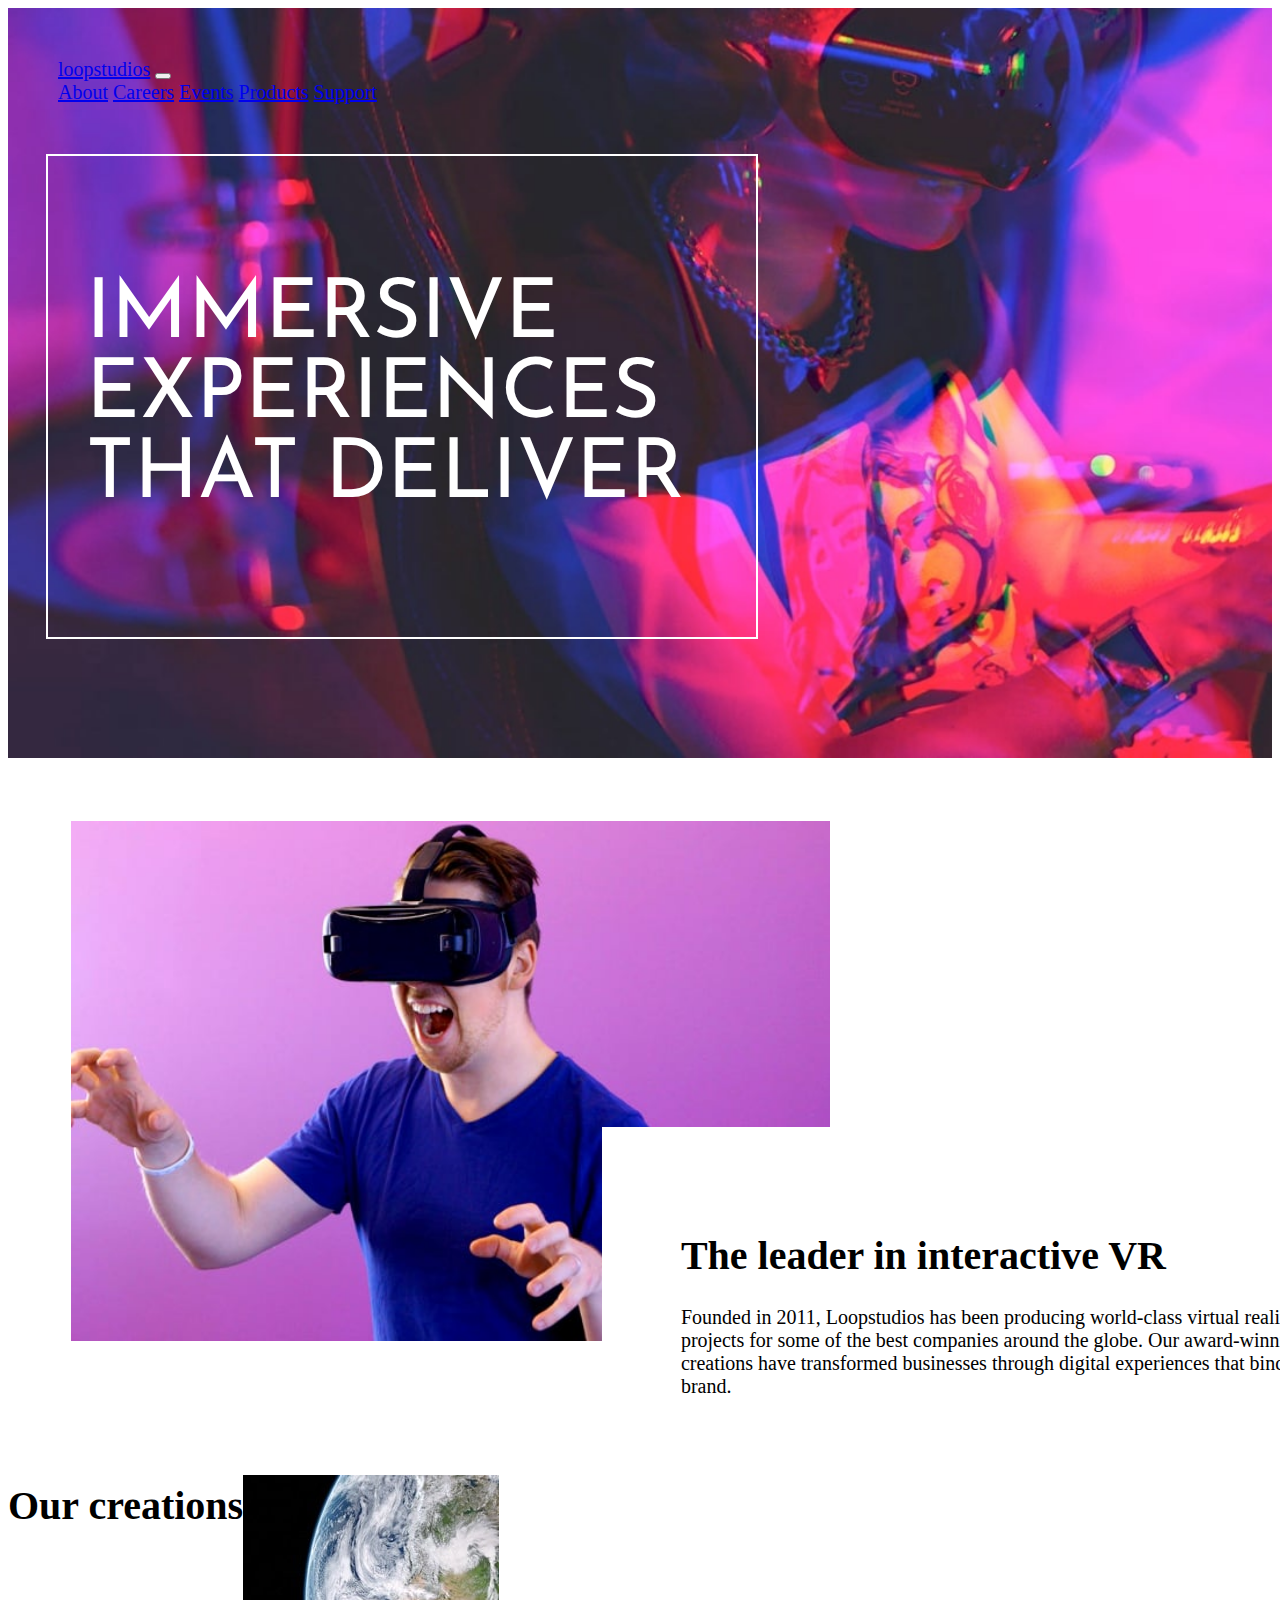
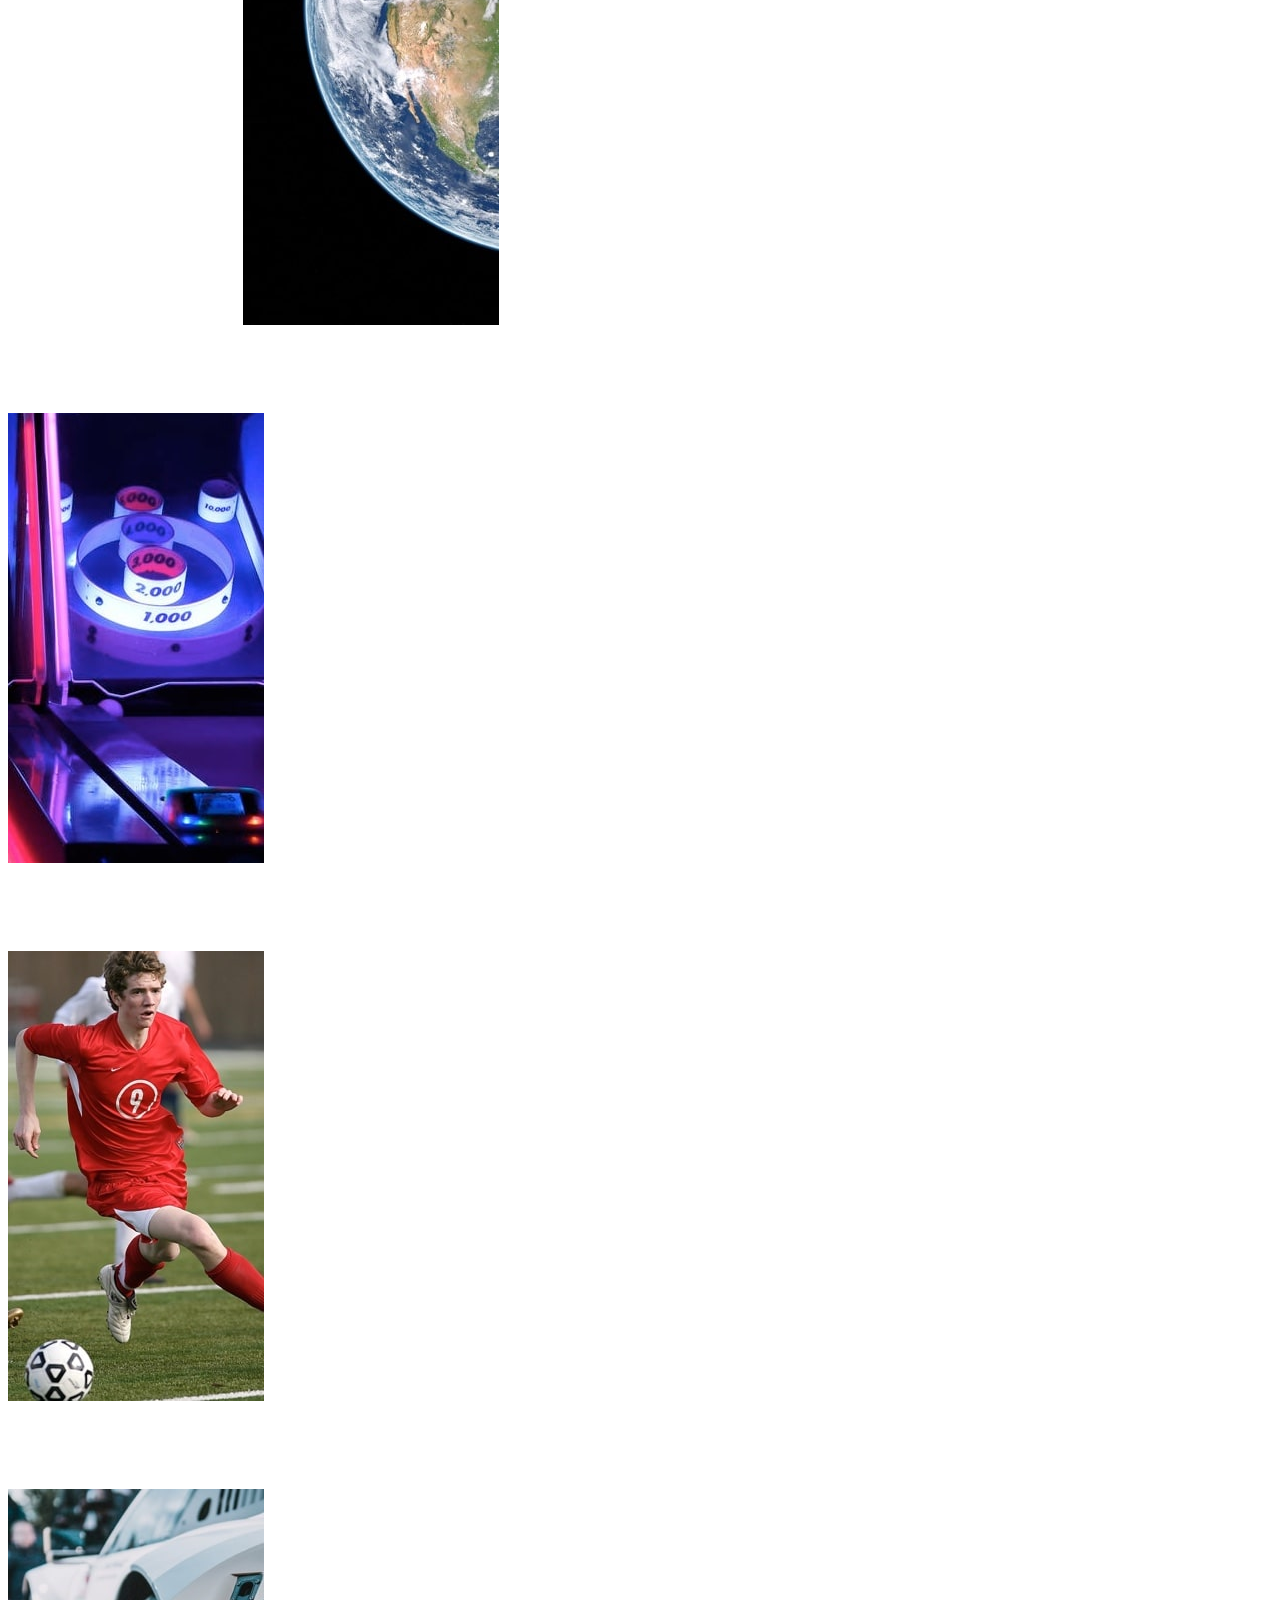
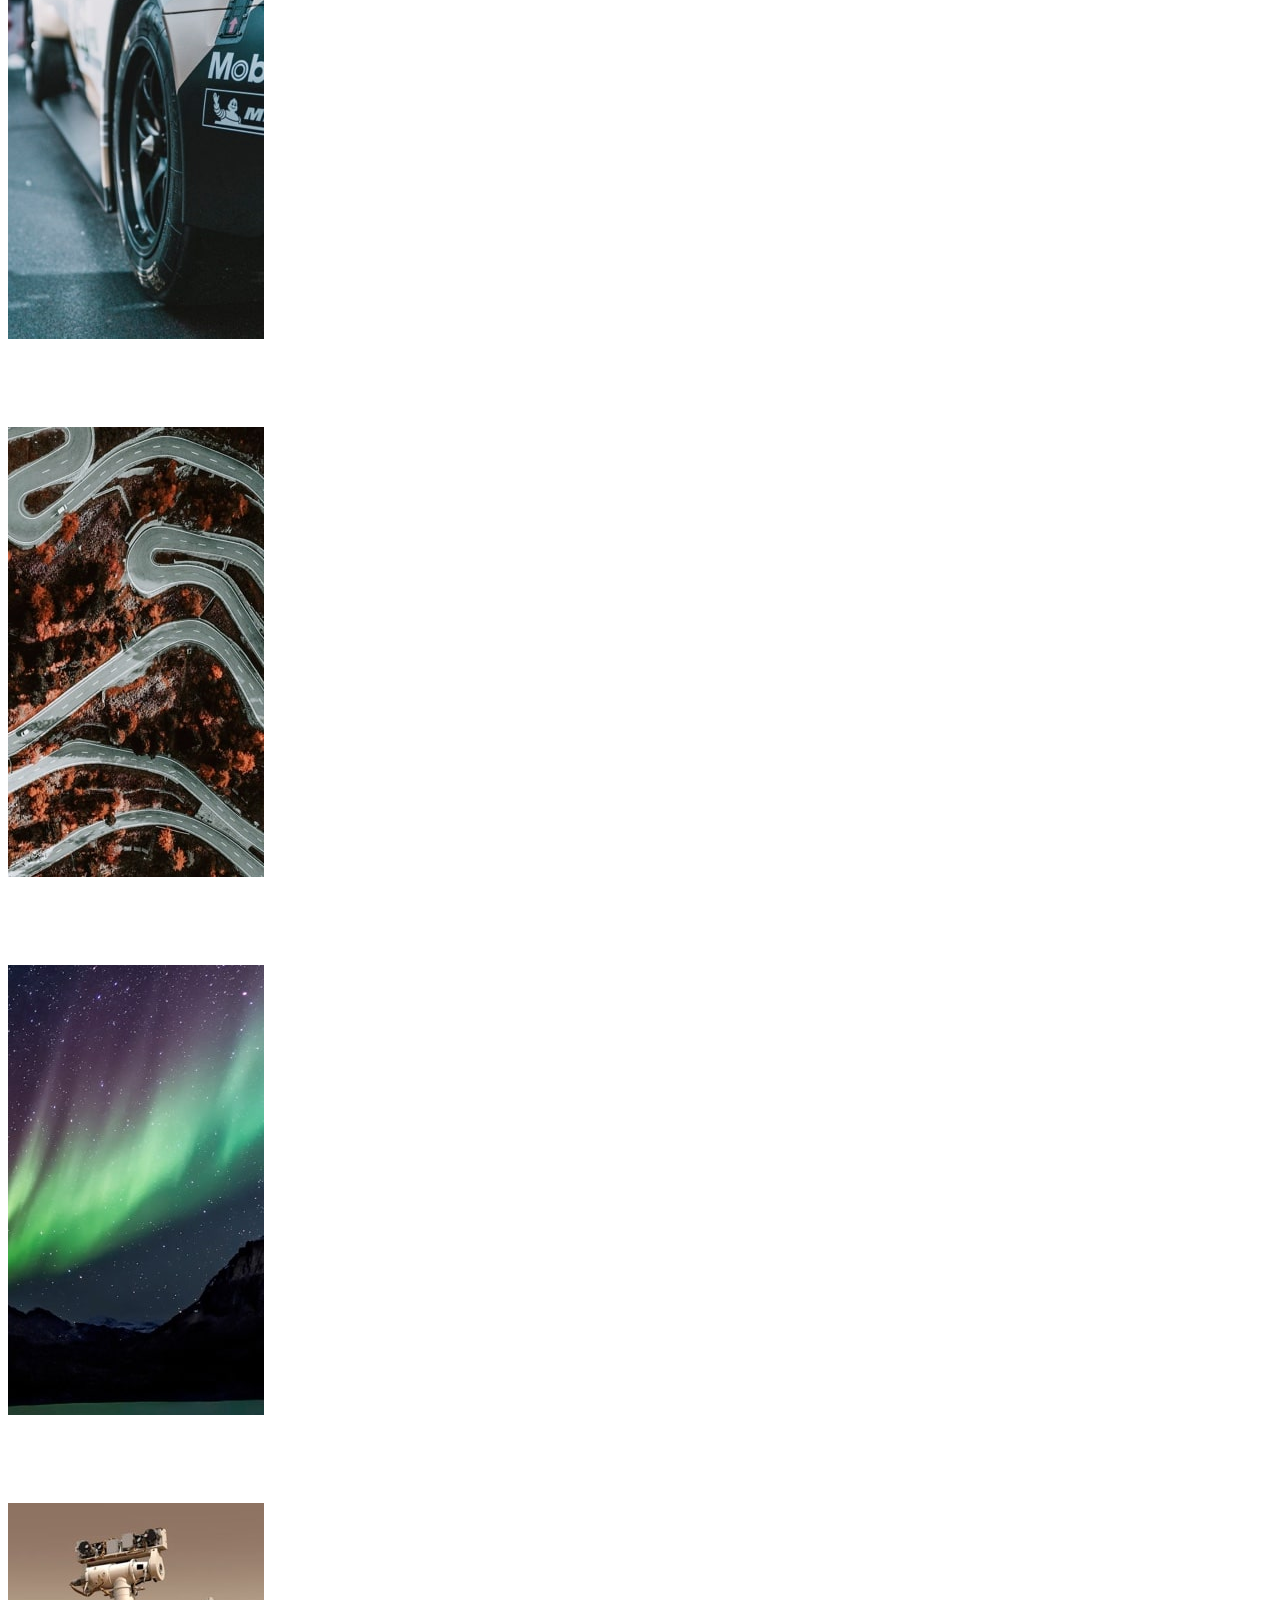
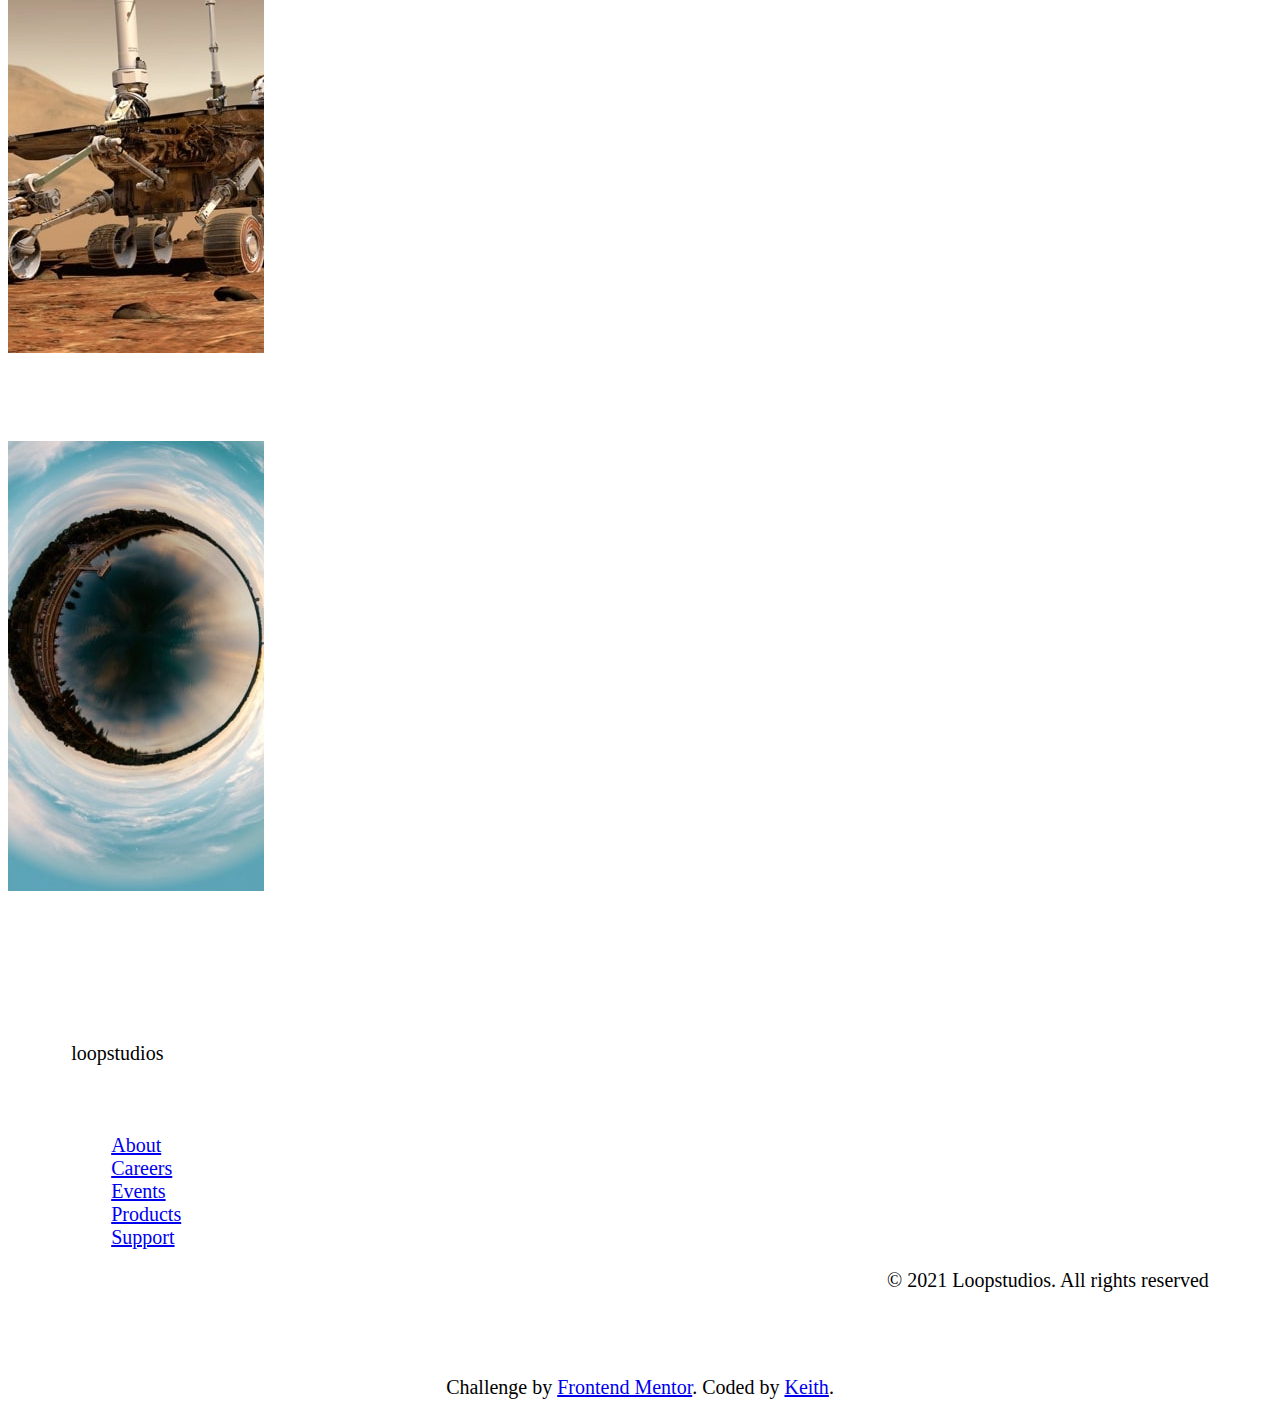
<file: index.html>
<!DOCTYPE html>
<html lang="en">
<head>
  <meta charset="UTF-8">
  <meta name="viewport" content="width=device-width, initial-scale=1.0"> <!-- displays site properly based on user's device -->

  <link rel="icon" type="image/png" sizes="32x32" href="./images/favicon-32x32.png">
  <link href="https://cdn.jsdelivr.net/npm/bootstrap@5.3.0-alpha1/dist/css/bootstrap.min.css" rel="stylesheet" integrity="sha384-GLhlTQ8iRABdZLl6O3oVMWSktQOp6b7In1Zl3/Jr59b6EGGoI1aFkw7cmDA6j6gD" crossorigin="anonymous">
  <script src="https://cdn.jsdelivr.net/npm/bootstrap@5.3.0-alpha1/dist/js/bootstrap.bundle.min.js" integrity="sha384-w76AqPfDkMBDXo30jS1Sgez6pr3x5MlQ1ZAGC+nuZB+EYdgRZgiwxhTBTkF7CXvN" crossorigin="anonymous"></script>
  <script src="https://code.jquery.com/jquery-3.3.1.slim.min.js" integrity="sha384-q8i/X+965DzO0rT7abK41JStQIAqVgRVzpbzo5smXKp4YfRvH+8abtTE1Pi6jizo" crossorigin="anonymous"></script>
  <script src="https://cdn.jsdelivr.net/npm/popper.js@1.14.7/dist/umd/popper.min.js" integrity="sha384-UO2eT0CpHqdSJQ6hJty5KVphtPhzWj9WO1clHTMGa3JDZwrnQq4sF86dIHNDz0W1" crossorigin="anonymous"></script>
  <!-- <script src="https://cdn.jsdelivr.net/npm/bootstrap@4.3.1/dist/js/bootstrap.min.js" integrity="sha384-JjSmVgyd0p3pXB1rRibZUAYoIIy6OrQ6VrjIEaFf/nJGzIxFDsf4x0xIM+B07jRM" crossorigin="anonymous"></script> -->
  <link rel='stylesheet' href="styles.css">
  <link rel="stylesheet" href="https://fonts.googleapis.com/css2?family=Josefin+Sans:wght@300&display=swap" />
  <link href="https://fonts.googleapis.com/css2?family=Alata:wght@700&display=swap" rel="stylesheet">

  <title>Frontend Mentor | Loopstudios landing page</title>
</head>
<body>
  <div class="header">
    <nav class="navbar navbar-expand-lg navbar-dark">
      <a class="navbar-brand" href="#">loopstudios</a>
      <button class="navbar-toggler" type="button" data-toggle="collapse" data-target="#navbarNavAltMarkup" aria-controls="navbarNavAltMarkup" aria-expanded="false" aria-label="Toggle navigation">
        <span class="navbar-toggler-icon"></span>
      </button>
      <div class="collapse navbar-collapse" id="navbarNavAltMarkup">
        <div class="navbar-nav ms-auto">
          <a class="nav-item nav-link active" href="#">About</a>
          <a class="nav-item nav-link" href="#">Careers</a>
          <a class="nav-item nav-link" href="#">Events</a>
          <a class="nav-item nav-link" href="#">Products</a>
          <a class="nav-item nav-link" href="#">Support</a>
        </div>
      </div>
    </nav>
    <div class="headertext">
      <p>IMMERSIVE EXPERIENCES THAT DELIVER</p>
    </div>
  </div>
  <div class="flex-container">
    <div class="vrimage">
    <div class="vrtext">
      <h1>The leader in interactive VR</h1>
      <p>Founded in 2011, Loopstudios has been producing world-class virtual reality 
        projects for some of the best companies around the globe. Our award-winning 
        creations have transformed businesses through digital experiences that bind 
        to their brand.</p>
        </div>
    </div>
  </div>
  <div class="container">
    <div class="ourcreations">
      <h1>Our creations</h1>
      <button class="button">SEE ALL</button>
  </div>
    <div class="row">
      <div class="col-md-3">
        <div class="position-relative">
          <picture>
            <source media="(max-width: 719px)" srcset="images\mobile\image-deep-earth.jpg">
            <source media="(min-width: 720px)" srcset="images\desktop\image-deep-earth.jpg">
            <img src="images\mobile\image-deep-earth.jpg 480px" srcset="images\desktop\image-deep-earth.jpg 720px" alt="deep earth" class="img-fluid">
          </picture>
          <p class="text-left position-absolute">Deep Earth</p>
        </div>
      </div>
      <div class="col-md-3">
        <div class="position-relative">
          <picture>
            <source media="(max-width: 719px)" srcset="images\mobile\image-night-arcade.jpg">
            <source media="(min-width: 720px)" srcset="images\desktop\image-night-arcade.jpg">
            <img src="images\desktop\image-night-arcade.jpg 480px" srcset="images\desktop\image-night-arcade.jpg 720px" alt="night arcade" class="img-fluid">
          </picture>
          <p class="text-left position-absolute">Night Arcade</p>
        </div>
      </div>
      <div class="col-md-3">
        <div class="position-relative">
          <picture>
            <source media="(max-width: 719px)" srcset="images\mobile\image-soccer-team.jpg">
            <source media="(min-width: 720px)" srcset="images\desktop\image-soccer-team.jpg">
            <img src="images\mobile\image-soccer-team.jpg 480px" srcset="images\desktop\image-soccer-team.jpg 720px" alt="soccer team" class="img-fluid">
          </picture>
          <p class="text-left position-absolute">Soccer Team VR</p>
        </div>
      </div>
      <div class="col-md-3">
        <div class="position-relative">
          <picture>
            <source media="(max-width: 719px)" srcset="images\mobile\image-grid.jpg">
            <source media="(min-width: 720px)" srcset="images\desktop\image-grid.jpg">
            <img src="images\mobile\image-grid.jpg 480px" srcset="images\desktop\image-grid.jpg 720px" alt="deep earth" class="img-fluid">
          </picture>
          <p class="text-left position-absolute">The Grid</p>
        </div>
      </div>
      <div class="col-md-3">
        <div class="position-relative">
          <picture>
            <source media="(max-width: 719px)" srcset="images\mobile\image-from-above.jpg">
            <source media="(min-width: 720px)" srcset="images\desktop\image-from-above.jpg">
            <img src="images\mobile\image-from-above.jpg 480px" srcset="images\desktop\image-from-above.jpg 720px" alt="deep earth" class="img-fluid">
          </picture>          <p class="text-left position-absolute">FROM UP ABOVE VR</p>
        </div>
      </div>
      <div class="col-md-3">
        <div class="position-relative">
          <picture>
            <source media="(max-width: 719px)" srcset="images\mobile\image-pocket-borealis.jpg">
            <source media="(min-width: 720px)" srcset="images\desktop\image-pocket-borealis.jpg">
            <img src="images\mobile\image-pocket-borealis.jpg 480px" srcset="images\desktop\image-pocket-borealis.jpg 720px" alt="deep earth" class="img-fluid">
          </picture>
          <p class="text-left position-absolute">POCKET BOREALIS</p>
        </div>
      </div>
      <div class="col-md-3">
        <div class="position-relative">
          <picture>
            <source media="(max-width: 719px)" srcset="images\mobile\image-curiosity.jpg">
            <source media="(min-width: 720px)" srcset="images\desktop\image-curiosity.jpg">
            <img src="images\mobile\image-curiosity.jpg 480px" srcset="images\desktop\image-curiosity.jpg 720px" alt="deep earth" class="img-fluid">
          </picture>
          <p class="text-left position-absolute">THE CURIOSITY</p>
        </div>
      </div>
      <div class="col-md-3">
        <div class="position-relative">
          <picture>
            <source media="(max-width: 719px)" srcset="images\mobile\image-fisheye.jpg">
            <source media="(min-width: 720px)" srcset="images\desktop\image-fisheye.jpg">
            <img src="images\mobile\image-fisheye.jpg 480px" srcset="images\desktop\image-fisheye.jpg 720px" alt="deep earth" class="img-fluid">
          </picture>
          <p class="text-left position-absolute">MAKE IT FISHEYE</p>
        </div>
      </div>
    </div>

  </div>
  </div>
  <div class="footer">
  <footer class="d-flex flex-wrap justify-content-between align-items-center py-3 my-4 text-white bg-dark">
    <p class="col-md-6 mb-0">loopstudios</p>
    <ul class="nav col-md-6 justify-content-end">
      <embed src="images\icon-facebook.svg">
      <embed src="images\icon-twitter.svg">
      <embed src="images\icon-pinterest.svg">
      <embed src="images\icon-instagram.svg">
    </ul>
    <ul class="nav col-md-6" style="text-align: left;">
      <li class="nav-item"><a href="#" class="nav-link px-2">About</a></li>
      <li class="nav-item"><a href="#" class="nav-link px-2">Careers</a></li>
      <li class="nav-item"><a href="#" class="nav-link px-2">Events</a></li>
      <li class="nav-item"><a href="#" class="nav-link px-2">Products</a></li>
      <li class="nav-item"><a href="#" class="nav-link px-2">Support</a></li>
    </ul>
    <p class="col-md-6 col-12 mb-0" style="text-align: right;">© 2021 Loopstudios. All rights reserved</p>

  </footer>
  </div>
  <div class="attribution" style="text-align: center;">
    Challenge by <a href="https://www.frontendmentor.io?ref=challenge" target="_blank">Frontend Mentor</a>. 
    Coded by <a href="#">Keith</a>.
  </div>
</body>
</html>
</file>
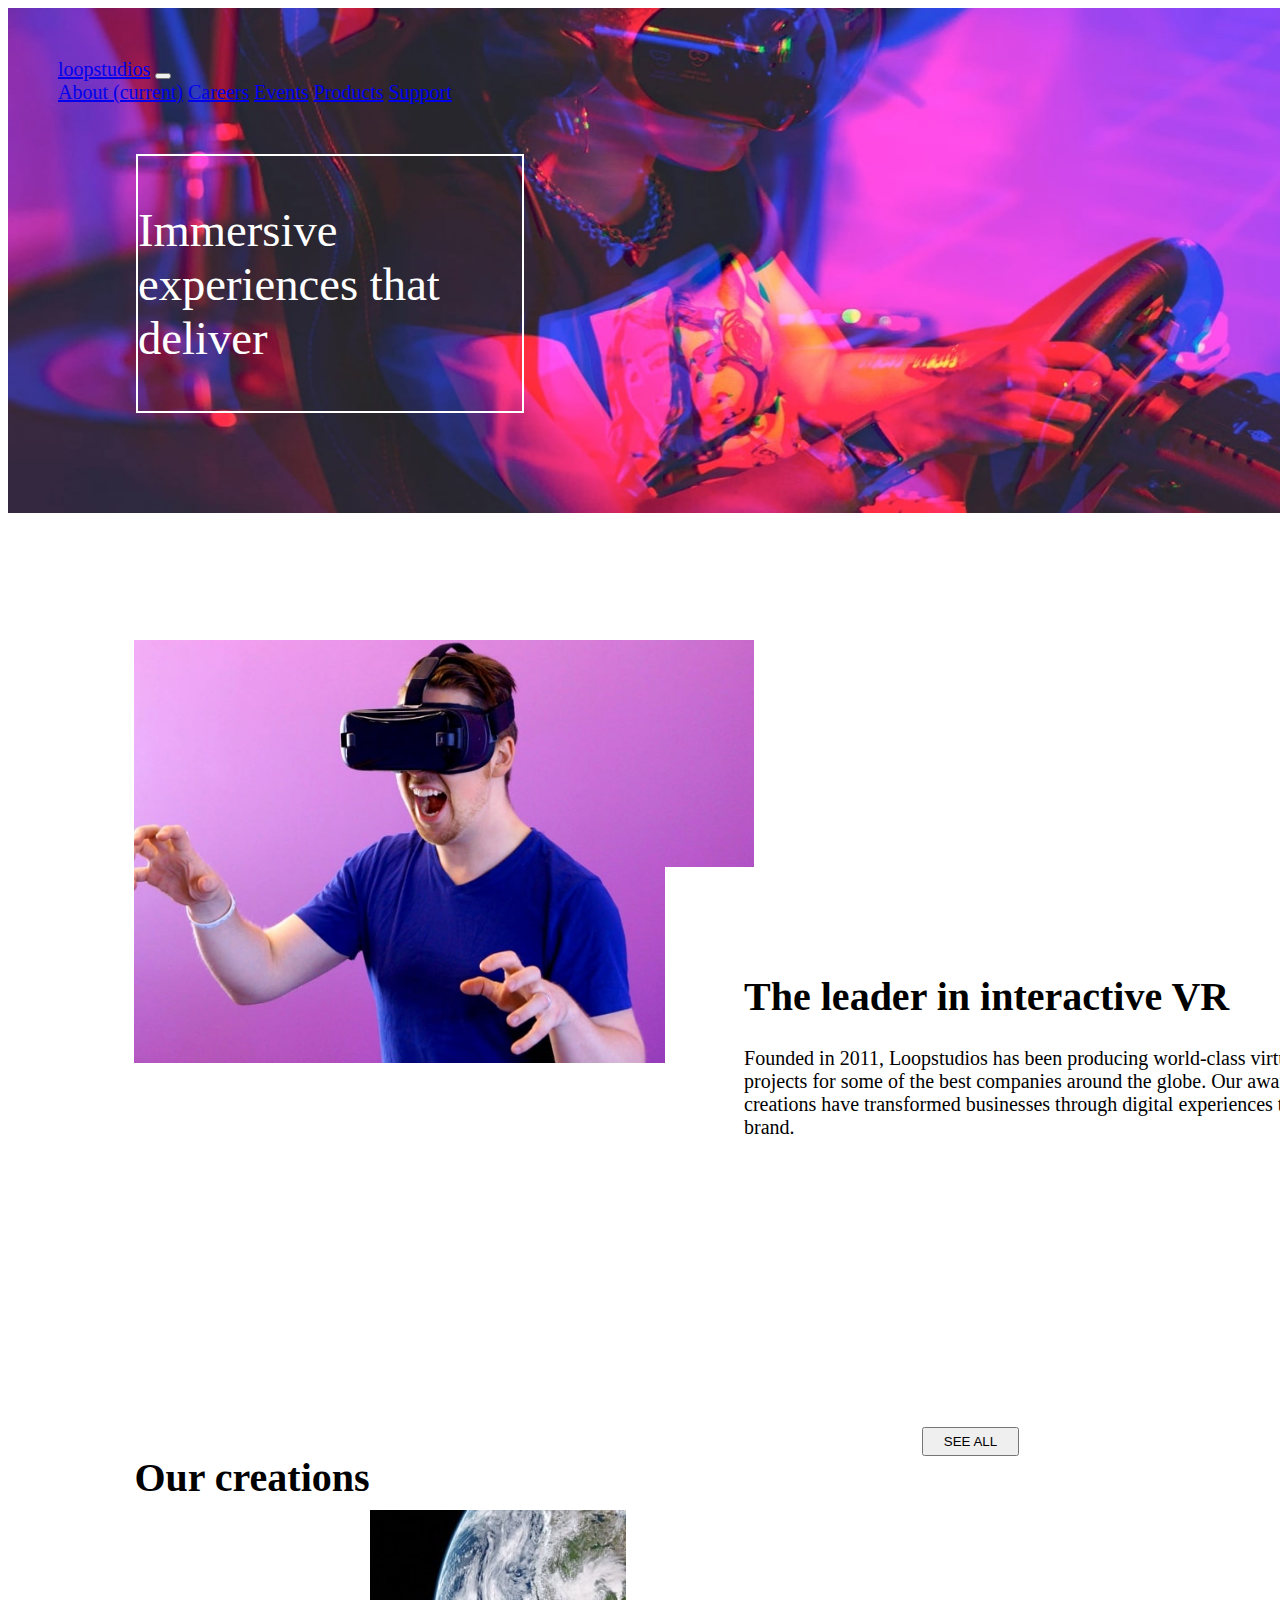
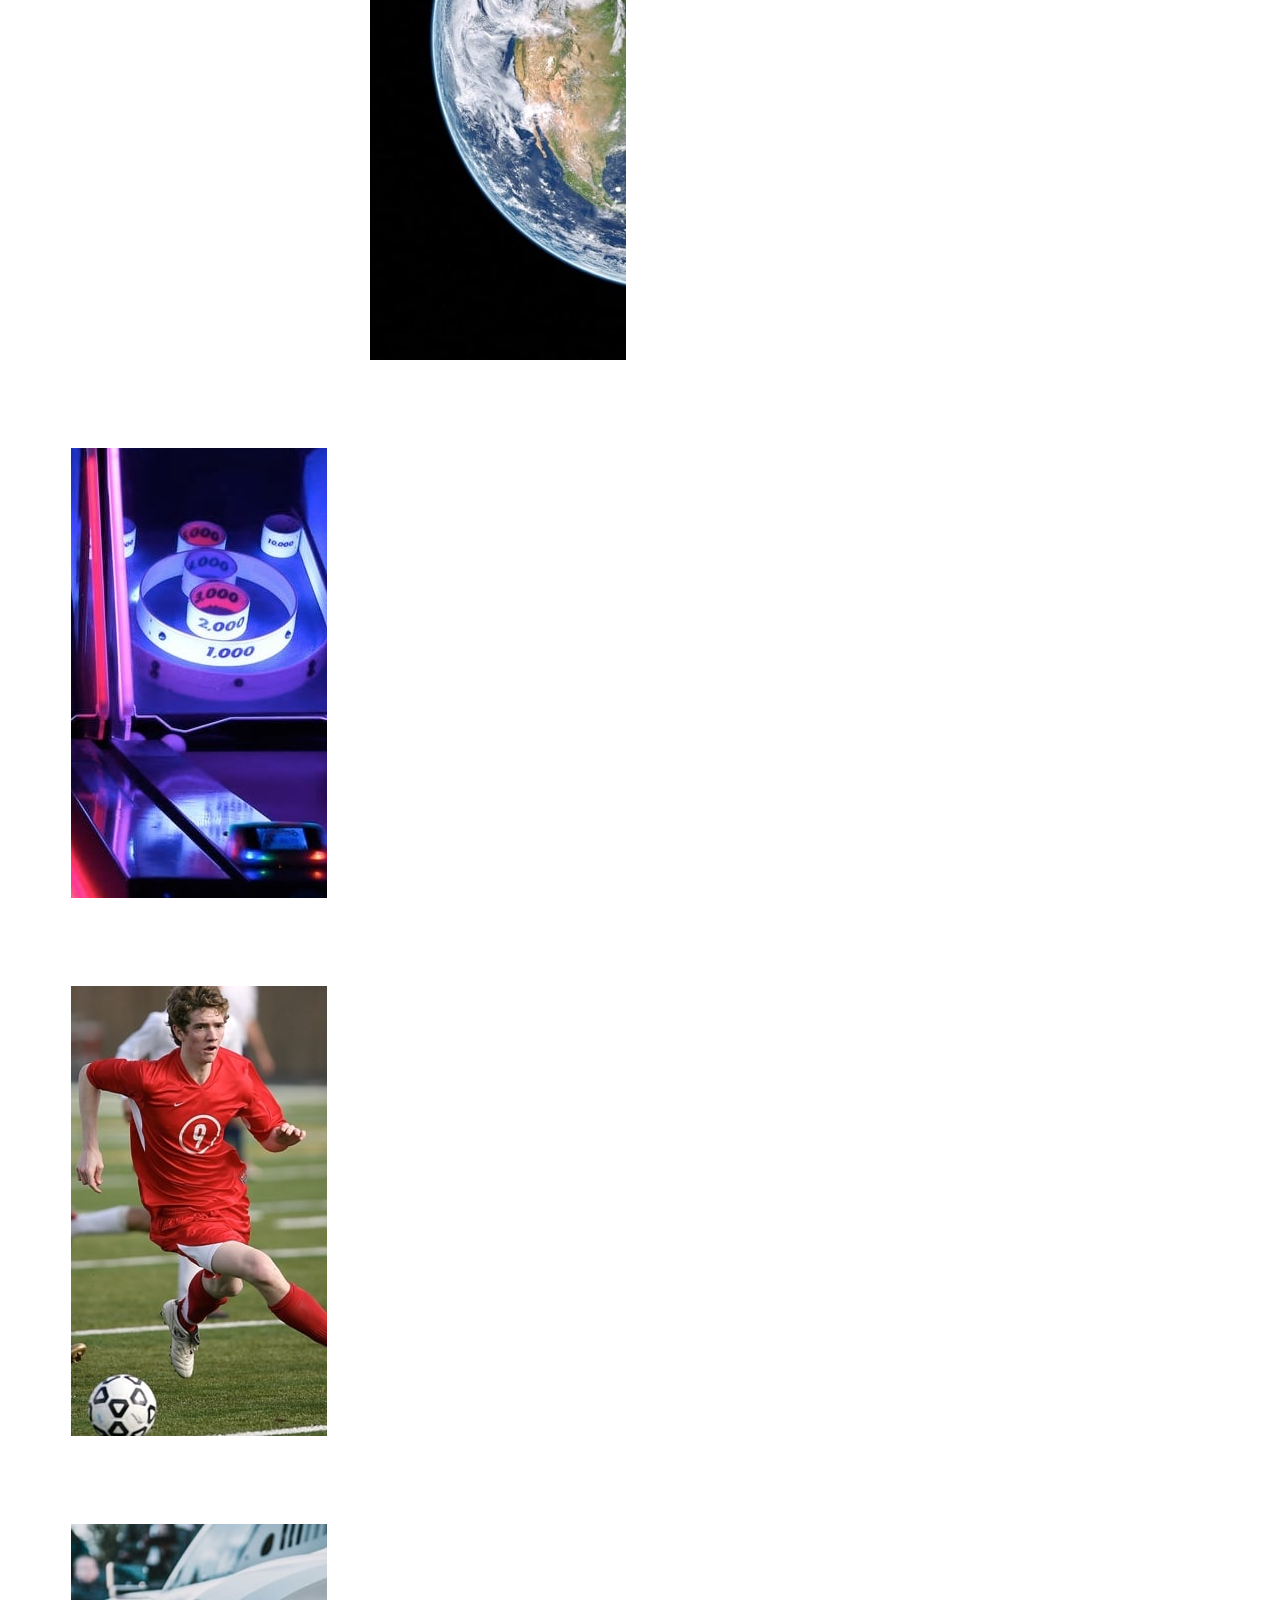
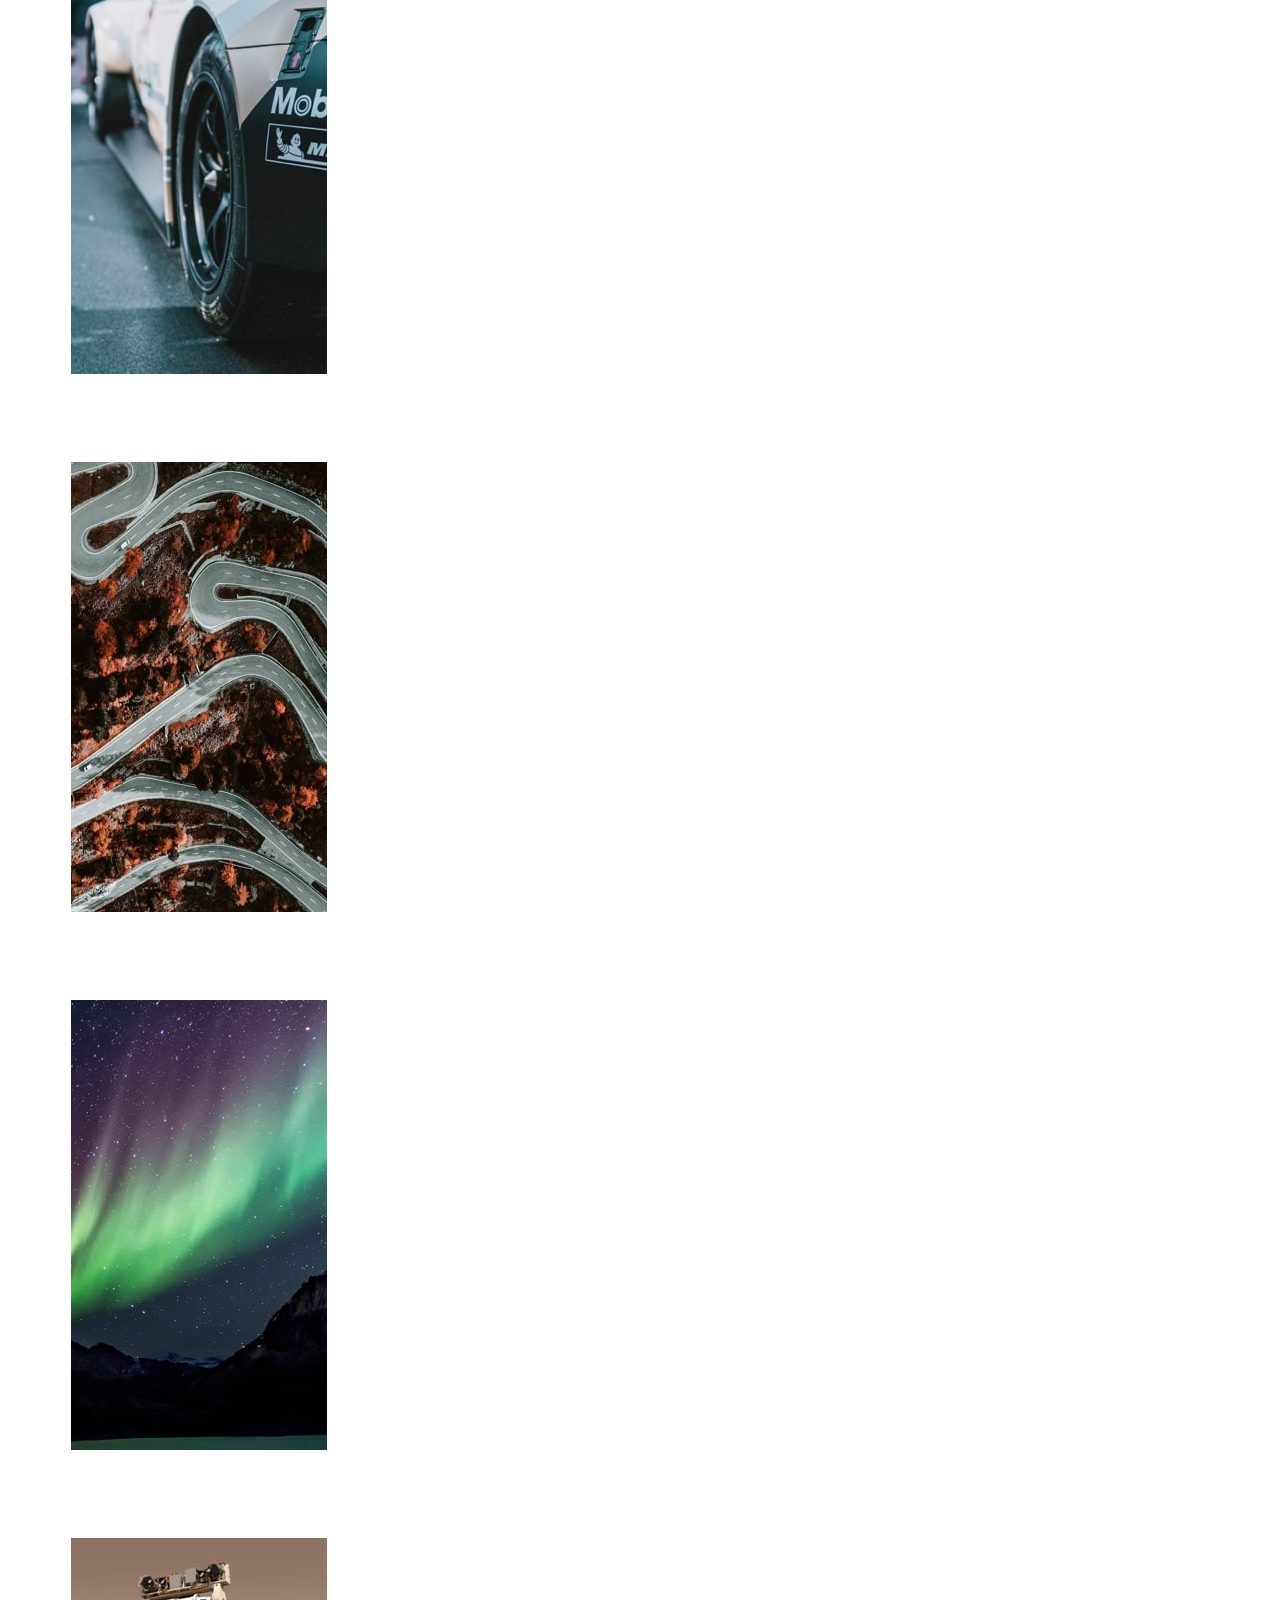
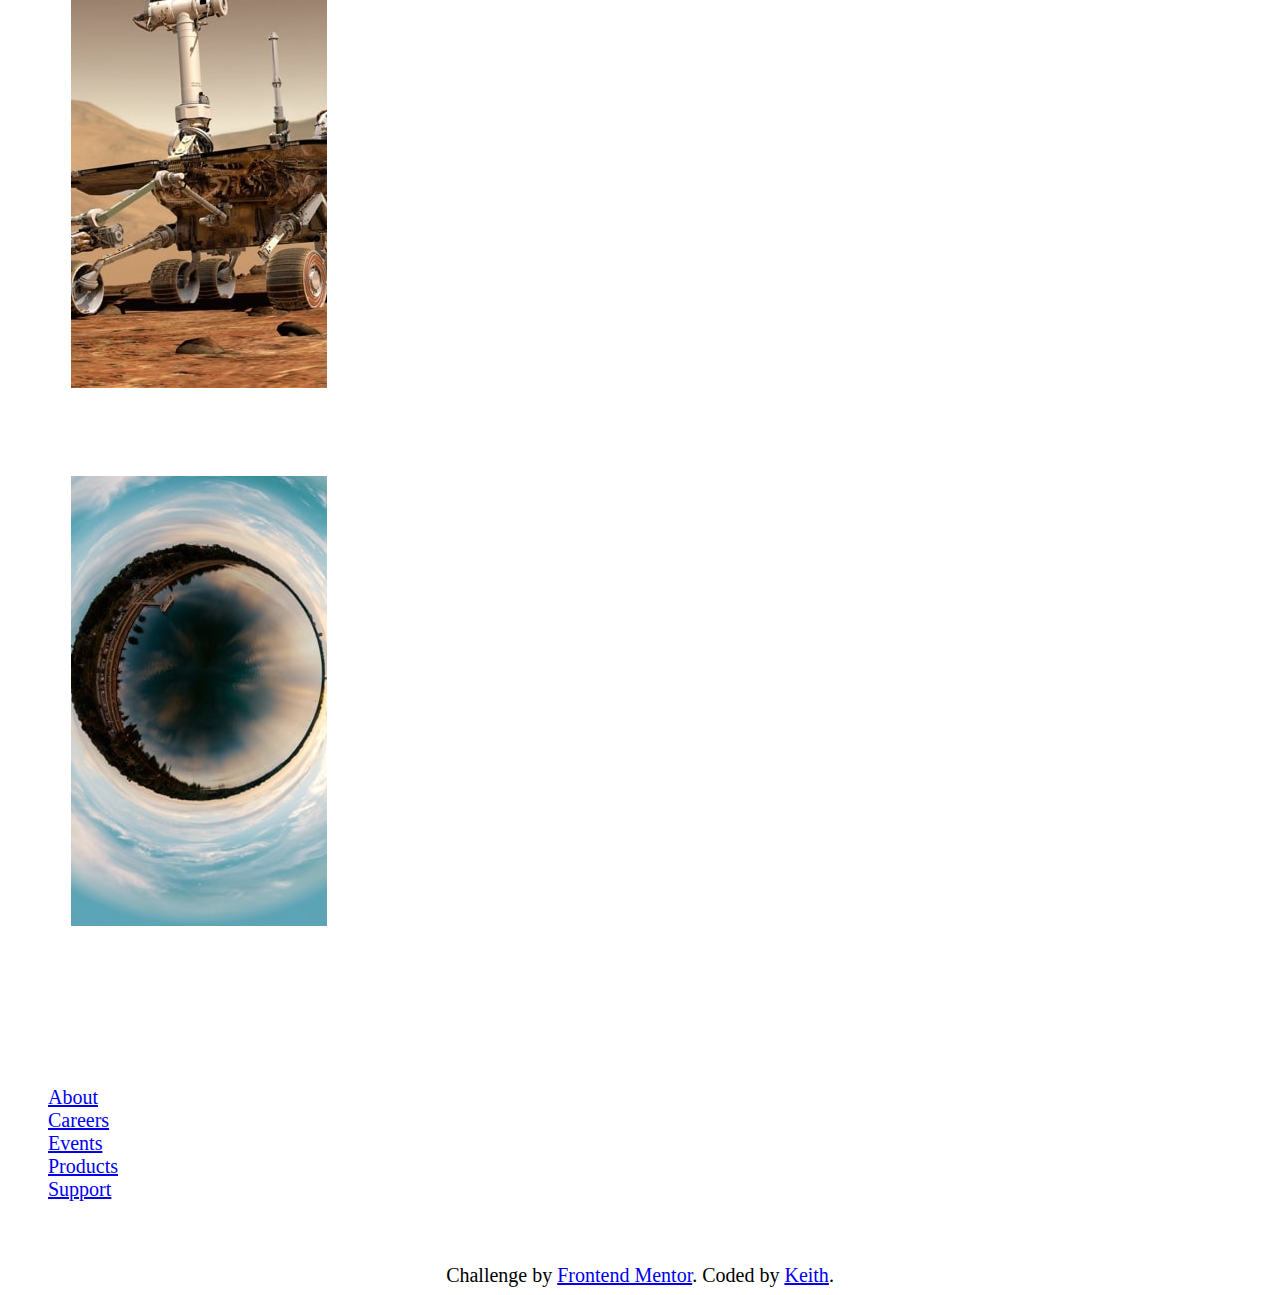
<file: loopstudios-landing-page-main/index.html>
<!DOCTYPE html>
<html lang="en">
<head>
  <meta charset="UTF-8">
  <meta name="viewport" content="width=device-width, initial-scale=1.0"> <!-- displays site properly based on user's device -->

  <link rel="icon" type="image/png" sizes="32x32" href="./images/favicon-32x32.png">
  <link href="https://cdn.jsdelivr.net/npm/bootstrap@5.3.0-alpha1/dist/css/bootstrap.min.css" rel="stylesheet" integrity="sha384-GLhlTQ8iRABdZLl6O3oVMWSktQOp6b7In1Zl3/Jr59b6EGGoI1aFkw7cmDA6j6gD" crossorigin="anonymous">
  <script src="https://cdn.jsdelivr.net/npm/bootstrap@5.3.0-alpha1/dist/js/bootstrap.bundle.min.js" integrity="sha384-w76AqPfDkMBDXo30jS1Sgez6pr3x5MlQ1ZAGC+nuZB+EYdgRZgiwxhTBTkF7CXvN" crossorigin="anonymous"></script>
  <script src="https://code.jquery.com/jquery-3.3.1.slim.min.js" integrity="sha384-q8i/X+965DzO0rT7abK41JStQIAqVgRVzpbzo5smXKp4YfRvH+8abtTE1Pi6jizo" crossorigin="anonymous"></script>
  <script src="https://cdn.jsdelivr.net/npm/popper.js@1.14.7/dist/umd/popper.min.js" integrity="sha384-UO2eT0CpHqdSJQ6hJty5KVphtPhzWj9WO1clHTMGa3JDZwrnQq4sF86dIHNDz0W1" crossorigin="anonymous"></script>
  <!-- <script src="https://cdn.jsdelivr.net/npm/bootstrap@4.3.1/dist/js/bootstrap.min.js" integrity="sha384-JjSmVgyd0p3pXB1rRibZUAYoIIy6OrQ6VrjIEaFf/nJGzIxFDsf4x0xIM+B07jRM" crossorigin="anonymous"></script> -->
  <link rel='stylesheet' href="styles.css">
  
  <title>Frontend Mentor | Loopstudios landing page</title>
</head>
<body>
  <div class="header">
    <nav class="navbar navbar-expand-lg navbar-dark">
      <a class="navbar-brand" href="#">loopstudios</a>
      <button class="navbar-toggler" type="button" data-toggle="collapse" data-target="#navbarNavAltMarkup" aria-controls="navbarNavAltMarkup" aria-expanded="false" aria-label="Toggle navigation">
        <span class="navbar-toggler-icon"></span>
      </button>
      <div class="collapse navbar-collapse" id="navbarNavAltMarkup">
        <div class="navbar-nav ms-auto">
          <a class="nav-item nav-link active" href="#">About <span class="sr-only">(current)</span></a>
          <a class="nav-item nav-link" href="#">Careers</a>
          <a class="nav-item nav-link" href="#">Events</a>
          <a class="nav-item nav-link" href="#">Products</a>
          <a class="nav-item nav-link" href="#">Support</a>
        </div>
      </div>
    </nav>
    <div class="headertext">
      <p>Immersive experiences that deliver</p>
    </div>
  </div>
  <div class="flex-container">
    <div class="vrimage">
      <img src="images\desktop\image-interactive.jpg" alt="person wearing vr headset">
    <!-- </div> -->
    <div class="vrtext">
      <h1>The leader in interactive VR</h1>
      <p>Founded in 2011, Loopstudios has been producing world-class virtual reality 
        projects for some of the best companies around the globe. Our award-winning 
        creations have transformed businesses through digital experiences that bind 
        to their brand.</p>
    </div>
  </div>
  <div class="ourcreations">
    <!-- <div class="title"> -->
      <h1>Our creations</h1>
      <button class="button">SEE ALL</button>
  </div>
  <div class="container">
    <div class="row">
      <div class="col-md-3">
        <div class="position-relative">
          <img src="images\desktop\image-deep-earth.jpg" alt="deep earth" class="img-fluid">
          <p class="text-left position-absolute">Deep Earth</p>
        </div>
      </div>
      <div class="col-md-3">
        <div class="position-relative">
          <img src="images\desktop\image-night-arcade.jpg" alt="night arcade" class="img-fluid">
          <p class="text-left position-absolute">Night Arcade</p>
        </div>
      </div>
      <div class="col-md-3">
        <div class="position-relative">
          <img src="images\desktop\image-soccer-team.jpg" alt="soccer ream" class="img-fluid">
          <p class="text-left position-absolute">Soccer Team VR</p>
        </div>
      </div>
      <div class="col-md-3">
        <div class="position-relative">
          <img src="images\desktop\image-grid.jpg" alt="the grid" class="img-fluid">
          <p class="text-left position-absolute">The Grid</p>
        </div>
      </div>
      <div class="col-md-3">
        <div class="position-relative">
          <img src="images\desktop\image-from-above.jpg" alt="from above VR" class="img-fluid">
          <p class="text-left position-absolute">FROM UP ABOVE VR</p>
        </div>
      </div>
      <div class="col-md-3">
        <div class="position-relative">
          <img src="images\desktop\image-pocket-borealis.jpg" alt="borealis" class="img-fluid">
          <p class="text-left position-absolute">POCKET BOREALIS</p>
        </div>
      </div>
      <div class="col-md-3">
        <div class="position-relative">
          <img src="images\desktop\image-curiosity.jpg" alt="CURIOSITY" class="img-fluid">
          <p class="text-left position-absolute">THE CURIOSITY</p>
        </div>
      </div>
      <div class="col-md-3">
        <div class="position-relative">
          <img src="images\desktop\image-fisheye.jpg" alt="fisheye" class="img-fluid">
          <p class="text-left position-absolute">MAKE IT FISHEYE</p>
        </div>
      </div>
    </div>
    
  </div>
  </div>
  <div class="footer">
  <footer class="d-flex flex-wrap justify-content-between align-items-center py-3 my-4 text-white bg-dark">
    <p class="col-md-6 mb-0">loopstudios</p>
    <ul class="nav col-md-6 justify-content-end">
      <embed src="images\icon-facebook.svg">
      <embed src="images\icon-twitter.svg">
      <embed src="images\icon-pinterest.svg">
      <embed src="images\icon-instagram.svg">
    </ul>
    <ul class="nav col-md-9">
      <li class="nav-item"><a href="#" class="nav-link px-2">About</a></li>
      <li class="nav-item"><a href="#" class="nav-link px-2">Careers</a></li>
      <li class="nav-item"><a href="#" class="nav-link px-2">Events</a></li>
      <li class="nav-item"><a href="#" class="nav-link px-2">Products</a></li>
      <li class="nav-item"><a href="#" class="nav-link px-2">Support</a></li>
    </ul>
    <p class="col-md-3 mb-0">© 2021 Loopstudios. All rights reserved</p>

  </footer>
  </div>
  <div class="attribution" style="text-align: center;">
    Challenge by <a href="https://www.frontendmentor.io?ref=challenge" target="_blank">Frontend Mentor</a>. 
    Coded by <a href="#">Keith</a>.
  </div>
</body>
</html>
</file>
<file: styles.css>
body {
    font-size: 15pt;
}

.header {
    background-image: url("images/desktop/image-hero.jpg");
    color: white;
    padding-bottom: 100px;
    background-size: cover;
    min-height: 650px;
}

.navbar {
    padding: 50px;    
}

.headertext {
    border-style: solid;
    border-width: 2px;
    font-size: 62pt;
    width: 50%;
    margin-left: 3%;
    font-family: 'Josefin Sans', sans-serif;
    line-height: 80px;
    padding: 3%;
}

.flexcontainer {
    position: absolute;
    height: 80vh;
    width: 80%;
}

.vrimage {
    background-image: url('images/mobile/image-interactive.jpg');
    width: 60%;
    position: relative;
    height: 0;
    padding-bottom: 80%; /* set a 1:1 aspect ratio */
    margin: auto;
    background-size: contain;
    background-repeat: no-repeat;
    padding-top: 02px;
    margin-top: 5%;
    margin-left: 5%;
    padding-bottom: 50%;
}

.vrimage img {
    float: left;
    width: 70%;
    /* z-index: 1; */
    position: absolute;
}

.vrtext {
    border-style: solid;
    border-color: white;
    padding: 10%;
    width: 90%;
    position: relative;
    background-color: white;
    margin-top: 40%;
    margin-left: 70%;
    /* z-index: 2; */
}

.ourcreations h1 {
    float: left;
}

.button {
    float: right;
    padding-left: 20px;
    padding-right: 20px;
    padding-bottom: 5px;
    background-color: white;
    margin-right: 5%;
}

.container {
    margin: auto;
    justify-content: center;
    align-items: center;
    margin: auto;
}

.row {
    width: 100%;
}

.text-left {
    color: white;
    bottom: 5px;
    left: 20px;
}

.position-relative {
    padding-top: 20px;
    width: 100%;
}

footer {
    padding: 5%;
}

.footer embed {
    padding-left: 5px;
    padding-right: 5px;
}

ul {
    color: white;
}

.footer a:visited {
    color: white;
}

@media (max-width: 767px) {

    .header {
    background-image: url("images/mobile/image-hero.jpg");
    color: white;
    padding-bottom: 100px;
    background-size: cover;
    min-height: 650px;
}

.navbar {
    padding: 50px;    
}

.headertext {
    border-style: solid;
    border-width: 2px;
    padding: 5%;
    width: 82%;
    margin: auto;
}

.headertext p {
    font-size: 30pt;
    font-family: 'Josefin Sans', sans-serif;
    line-height: 38px;
}

.flexcontainer {
    position: absolute;
    height: 80vh;
    width: 80%;
}

.vrimage {
    width: 90%;
    height: 0;
    padding-bottom: 80%; /* set a 1:1 aspect ratio */
    margin: auto;
    position: relative;
    background-image: url('images/mobile/image-interactive.jpg');
    background-size: contain;
    background-repeat: no-repeat;
    background-position: center center;
}   

.vrtext {
    border-style: solid;
    border-color: white;
    width: 100%;
    position: relative;
    background-color: white;
    margin-left: 0;
    margin-top: 90%;
    left: 50%;
    transform: translateX(-50%);
    font-size: 15pt;
    line-height: 25px;
    font-family: 'Alata', sans-serif;
}


.ourcreations h1 {
    float: left;
}

.button {
    float: right;
    padding-left: 20px;
    padding-right: 20px;
    padding-bottom: 5px;
    background-color: white;
    margin-right: 5%;
}

.container {
    margin-top: 130%;
}

.row {
    width: 100%;
}

.text-left {
    color: white;
    bottom: 20px;
    left: 20px;
}

.position-relative {
    padding-top: 20px;
    width: 100%;
}

footer {
    padding: 5%;
}

.footer embed {
    padding-left: 5px;
    padding-right: 5px;
}

ul {
    color: white;
}

.footer a:visited {
    color: white;
}
}
</file>
<file: loopstudios-landing-page-main/styles.css>
body {
    font-size: 15pt;
}

.header {
    background-image: url("images/desktop/image-hero.jpg");
    background-size: 100% 100%;
    width: 100vw;
    height: auto;    
    color: white;
    padding-bottom: 100px;

}

.navbar {
    padding: 50px;    
}

.headertext {
    border-style: solid;
    border-width: 2px;
    font-size: 35pt;
    width: 30%;
    margin-left: 10%;
}

.flexcontainer {
    position: absolute;
    height: 80vh;
    width: 100vw;
}

.vrimage {
    padding-left: 10%;
    padding-top: 10%;
    width: 60%;
    position: relative;
}

.vrimage img {
    float: left;
    width: 70%;
    z-index: 1;
    position: absolute;
}

.vrtext {
    border-style: solid;
    border-color: white;
    padding: 10%;
    width: 90%;
    position: relative;
    background-color: white;
    margin-top: 30%;
    margin-left: 70%;
    z-index: 2;
}

.ourcreations {
    width: 100%;
    margin-left: 10%;    
    margin-top: 15%;
}

.ourcreations h1 {
    float: left;
}

.button {
    float: right;
    margin-right: 30%;
    padding-left: 20px;
    padding-right: 20px;
    padding-top: 5px;
    padding-bottom: 5px;
}

.container {
    margin-top: 20%;
    width: 90%;
    margin-left: 5%;
}

.row {
    width: 100%;
}

.text-left {
    color: white;
    bottom: 20px;
    left: 20px;
}

.position-relative {
    padding-top: 20px;
    width: 100%;
}

footer {
    color: white;
    /* background-color: black; */
}

.footer embed {
    padding-left: 5px;
    padding-right: 5px;
}

ul {
    color: white;
}

.footer a:visited {
    color: white;
}
</file>
